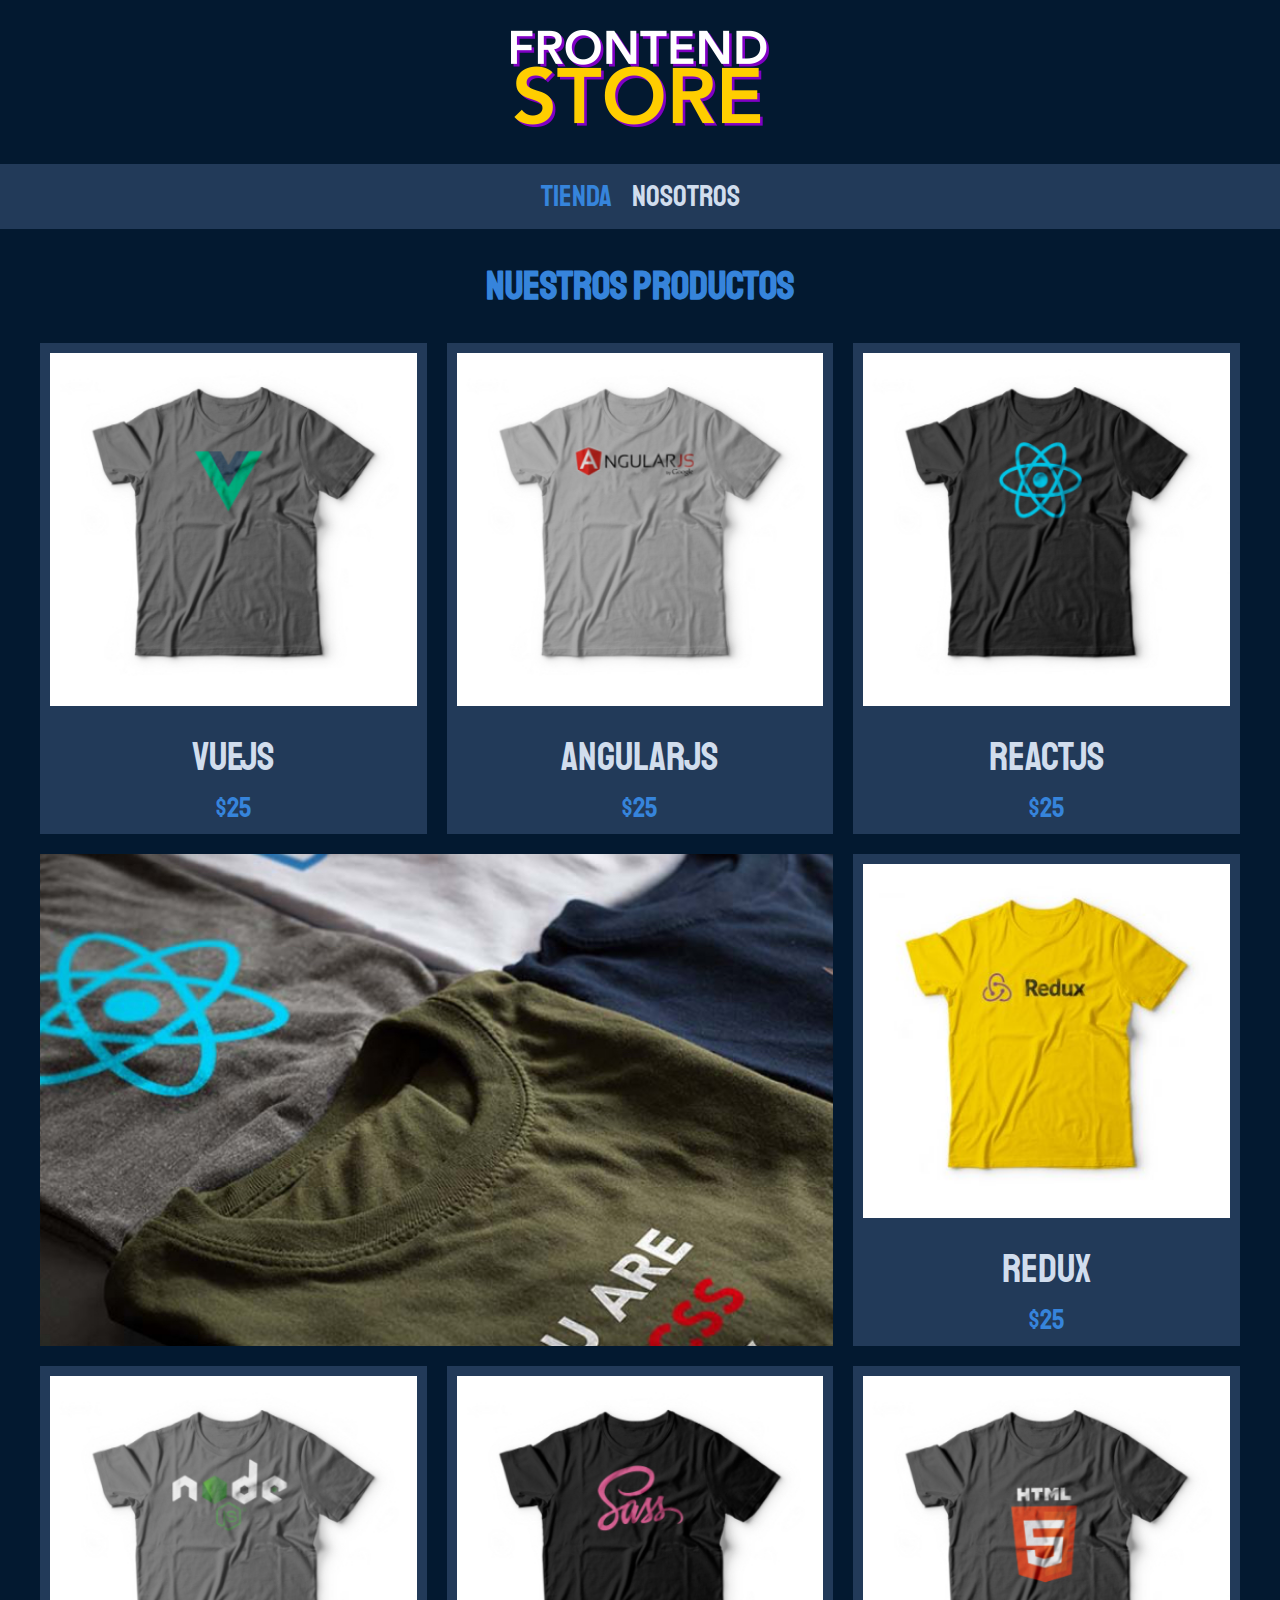
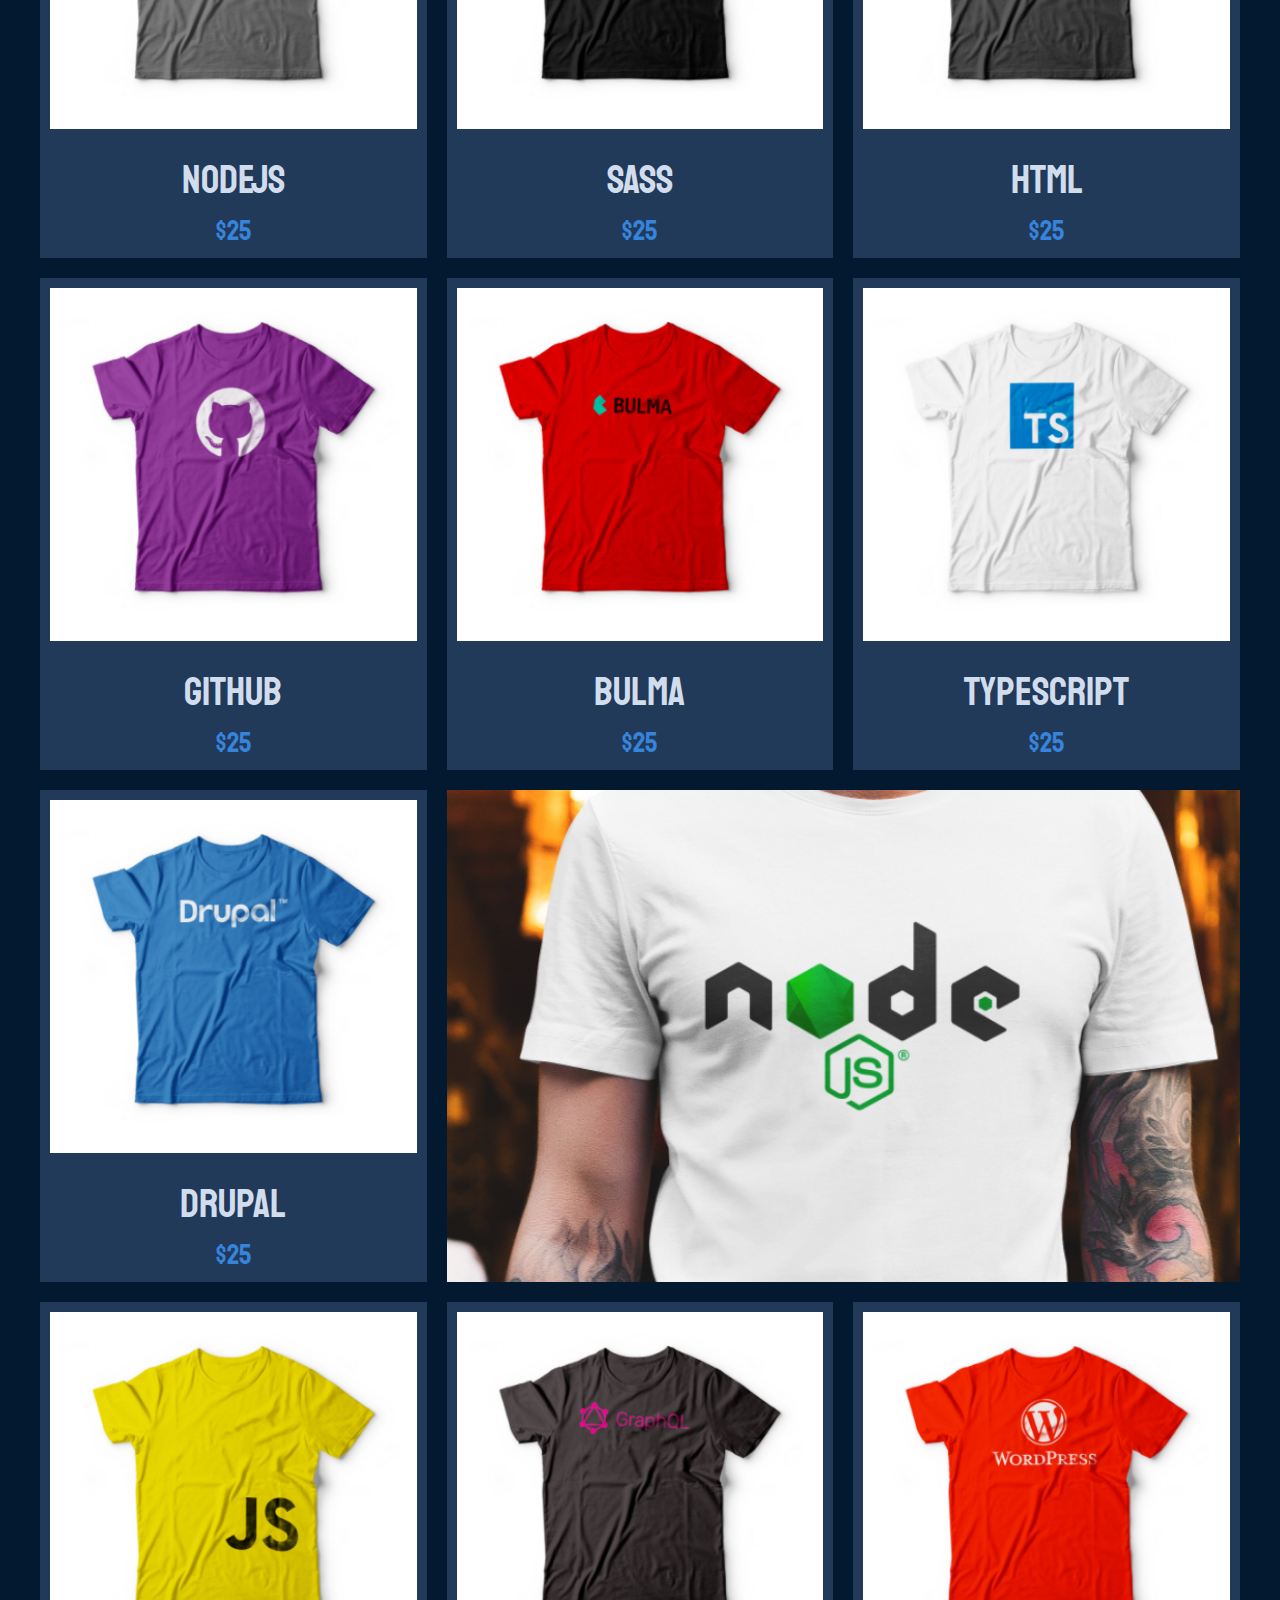
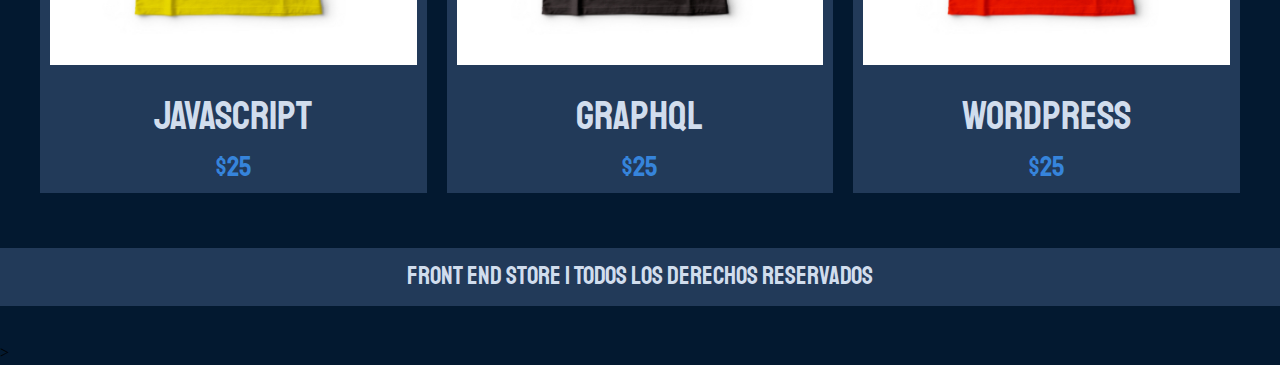
<file: index.html>
<!DOCTYPE html>
<html lang="en">
<head>
    <meta charset="UTF-8">
    <meta name="viewport" content="width=device-width, initial-scale=1.0">
    <link rel="preconnect" href="https://fonts.googleapis.com">
    <link rel="preconnect" href="https://fonts.gstatic.com" crossorigin>
    <link href="https://fonts.googleapis.com/css2?family=Staatliches&display=swap" rel="stylesheet">
    <title>FrontEnd Store</title>
    <link rel="stylesheet" href="css/normalize.css">
    <link rel="stylesheet" href="css/style.css">
</head>
<body>
    
    <header class="header">
        <a href="">
            <img class="header__logo" src="img/logo.png" alt="Logo">
        </a>
    </header>
    
    <nav class="navegacion">
        <a class="navegacion__enlace navegacion__enlace--activo" href="index.html">Tienda</a>
        <a class="navegacion__enlace " href="nosotros.html">Nosotros</a>
    </nav>

    <main class="contenedor">
        <h1>Nuestros productos</h1>

        <div class="grid">
            <div class="producto">
                <a href="producto.html">
                    <img class="producto__imagen" src="img/1.jpg" alt="Camiseta">
                    <div class="producto__info">
                        <p class="producto__nombre">VueJS</p>
                        <p class="producto__precio">$25</p>
                    </div>
                </a>
            </div>
            <div class="producto">
                <a href="producto.html">
                    <img class="producto__imagen" src="img/2.jpg" alt="Camiseta">
                    <div class="producto__info">
                        <p class="producto__nombre">AngularJS</p>
                        <p class="producto__precio">$25</p>
                    </div>
                </a>
            </div>
            <div class="producto">
                <a href="producto.html">
                    <img class="producto__imagen" src="img/3.jpg" alt="Camiseta">
                    <div class="producto__info">
                        <p class="producto__nombre">ReactJS</p>
                        <p class="producto__precio">$25</p>
                    </div>
                </a>
            </div>
            <div class="producto">
                <a href="producto.html">
                    <img class="producto__imagen" src="img/4.jpg" alt="Camiseta">
                    <div class="producto__info">
                        <p class="producto__nombre">Redux</p>
                        <p class="producto__precio">$25</p>
                    </div>
                </a>
            </div>
            <div class="producto">
                <a href="producto.html">
                    <img class="producto__imagen" src="img/5.jpg" alt="Camiseta">
                    <div class="producto__info">
                        <p class="producto__nombre">NodeJS</p>
                        <p class="producto__precio">$25</p>
                    </div>
                </a>
            </div>
            <div class="producto">
                <a href="producto.html">
                    <img class="producto__imagen" src="img/6.jpg" alt="Camiseta">
                    <div class="producto__info">
                        <p class="producto__nombre">Sass</p>
                        <p class="producto__precio">$25</p>
                    </div>
                </a>
            </div>
            <div class="producto">
                <a href="producto.html">
                    <img class="producto__imagen" src="img/7.jpg" alt="Camiseta">
                    <div class="producto__info">
                        <p class="producto__nombre">HTML</p>
                        <p class="producto__precio">$25</p>
                    </div>
                </a>
            </div>
            <div class="producto">
                <a href="producto.html">
                    <img class="producto__imagen" src="img/8.jpg" alt="Camiseta">
                    <div class="producto__info">
                        <p class="producto__nombre">Github</p>
                        <p class="producto__precio">$25</p>
                    </div>
                </a>
            </div>
            <div class="producto">
                <a href="producto.html">
                    <img class="producto__imagen" src="img/9.jpg" alt="Camiseta">
                    <div class="producto__info">
                        <p class="producto__nombre">Bulma</p>
                        <p class="producto__precio">$25</p>
                    </div>
                </a>
            </div>
            <div class="producto">
                <a href="producto.html">
                    <img class="producto__imagen" src="img/10.jpg" alt="Camiseta">
                    <div class="producto__info">
                        <p class="producto__nombre">Typescript</p>
                        <p class="producto__precio">$25</p>
                    </div>
                </a>
            </div>
            <div class="producto">
                <a href="producto.html">
                    <img class="producto__imagen" src="img/11.jpg" alt="Camiseta">
                    <div class="producto__info">
                        <p class="producto__nombre">Drupal</p>
                        <p class="producto__precio">$25</p>
                    </div>
                </a>
            </div>
            <div class="producto">
                <a href="producto.html">
                    <img class="producto__imagen" src="img/12.jpg" alt="Camiseta">
                    <div class="producto__info">
                        <p class="producto__nombre">Javascript</p>
                        <p class="producto__precio">$25</p>
                    </div>
                </a>
            </div>
            <div class="producto">
                <a href="producto.html">
                    <img class="producto__imagen" src="img/13.jpg" alt="Camiseta">
                    <div class="producto__info">
                        <p class="producto__nombre">GraphQL</p>
                        <p class="producto__precio">$25</p>
                    </div>
                </a>
            </div>
            <div class="producto">
                <a href="producto.html">
                    <img class="producto__imagen" src="img/14.jpg" alt="Camiseta">
                    <div class="producto__info">
                        <p class="producto__nombre">Wordpress</p>
                        <p class="producto__precio">$25</p>
                    </div>
                </a>
            </div>

            <div class="grafico grafico--camisas"></div>
            <div class="grafico grafico--node"></div>
        </div>
    </main>


    <footer class="footer">
        <p class="footer__texto">Front End Store | Todos los derechos reservados</p>
    </footer>
</body>
</html>>
</file>
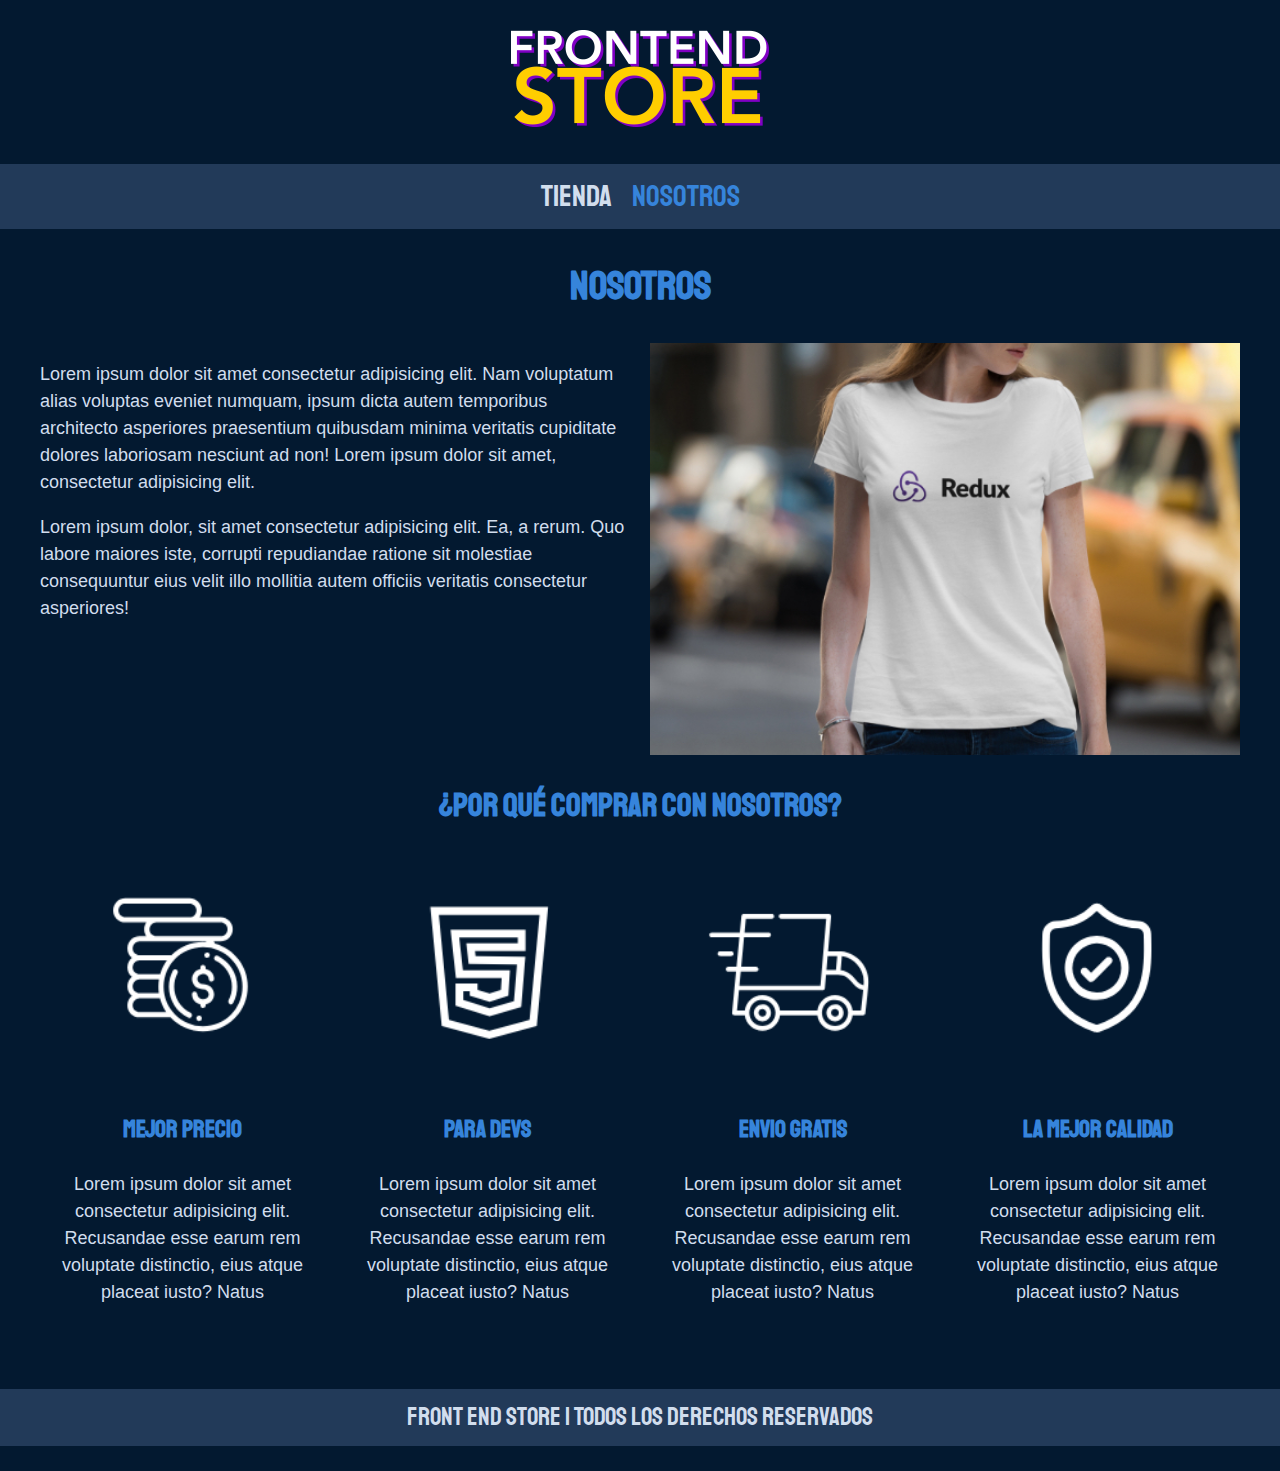
<file: nosotros.html>
<!DOCTYPE html>
<html lang="en">
<head>
    <meta charset="UTF-8">
    <meta name="viewport" content="width=device-width, initial-scale=1.0">
    <link rel="preconnect" href="https://fonts.googleapis.com">
    <link rel="preconnect" href="https://fonts.gstatic.com" crossorigin>
    <link href="https://fonts.googleapis.com/css2?family=Staatliches&display=swap" rel="stylesheet">
    <title>FrontEnd Store</title>
    <link rel="stylesheet" href="css/normalize.css">
    <link rel="stylesheet" href="css/style.css">
</head>
<body>
    
    <header class="header">
        <a href="">
            <img class="header__logo" src="img/logo.png" alt="Logo">
        </a>
    </header>
    
    <nav class="navegacion">
        <a class="navegacion__enlace " href="index.html">Tienda</a>
        <a class="navegacion__enlace navegacion__enlace--activo" href="nosotros.html">Nosotros</a>
    </nav>

    <main class="contenedor"></main>
        <h1>Nosotros</h1>

        <div class="nosotros">
            <div class="nosotros__contenido">
                <p>Lorem ipsum dolor sit amet consectetur adipisicing elit. Nam voluptatum alias voluptas eveniet numquam, ipsum dicta autem temporibus architecto asperiores praesentium quibusdam minima veritatis cupiditate dolores laboriosam nesciunt ad non! Lorem ipsum dolor sit amet, consectetur adipisicing elit. </p>
                <p>Lorem ipsum dolor, sit amet consectetur adipisicing elit. Ea, a rerum. Quo labore maiores iste, corrupti repudiandae ratione sit molestiae consequuntur eius velit illo mollitia autem officiis veritatis consectetur asperiores!</p>
            </div>
            <img class="nosotros__imagen" src="img/nosotros.jpg" alt="Nosotros">
        </div>
    </main>

    <section class="contenedor comprar">
        <h2 class="contenedor__titulo">¿Por qué comprar con nosotros?</h2>

        <div class="bloques">
            <div class="bloque">
                <img class="bloque__imagen" src="img/icono_1.png" alt="mejor precio">
                <h3>Mejor precio</h3>
                <p>Lorem ipsum dolor sit amet consectetur adipisicing elit. Recusandae esse earum rem voluptate distinctio, eius atque placeat iusto? Natus</p>
            </div>
            <div class="bloque">
                <img class="bloque__imagen" src="img/icono_2.png" alt="mejor precio">
                <h3>Para devs</h3>
                <p>Lorem ipsum dolor sit amet consectetur adipisicing elit. Recusandae esse earum rem voluptate distinctio, eius atque placeat iusto? Natus</p>
            </div>
            <div class="bloque">
                <img class="bloque__imagen" src="img/icono_3.png" alt="mejor precio">
                <h3>Envio gratis</h3>
                <p>Lorem ipsum dolor sit amet consectetur adipisicing elit. Recusandae esse earum rem voluptate distinctio, eius atque placeat iusto? Natus</p>
            </div>
            <div class="bloque">
                <img class="bloque__imagen" src="img/icono_4.png" alt="mejor precio">
                <h3>La mejor calidad</h3>
                <p>Lorem ipsum dolor sit amet consectetur adipisicing elit. Recusandae esse earum rem voluptate distinctio, eius atque placeat iusto? Natus</p>
            </div>
        </div>
    </section>

    <footer class="footer"></footer>
        <p class="footer__texto">Front End Store | Todos los derechos reservados</p>
    </footer>
</body>
</html>
</file>
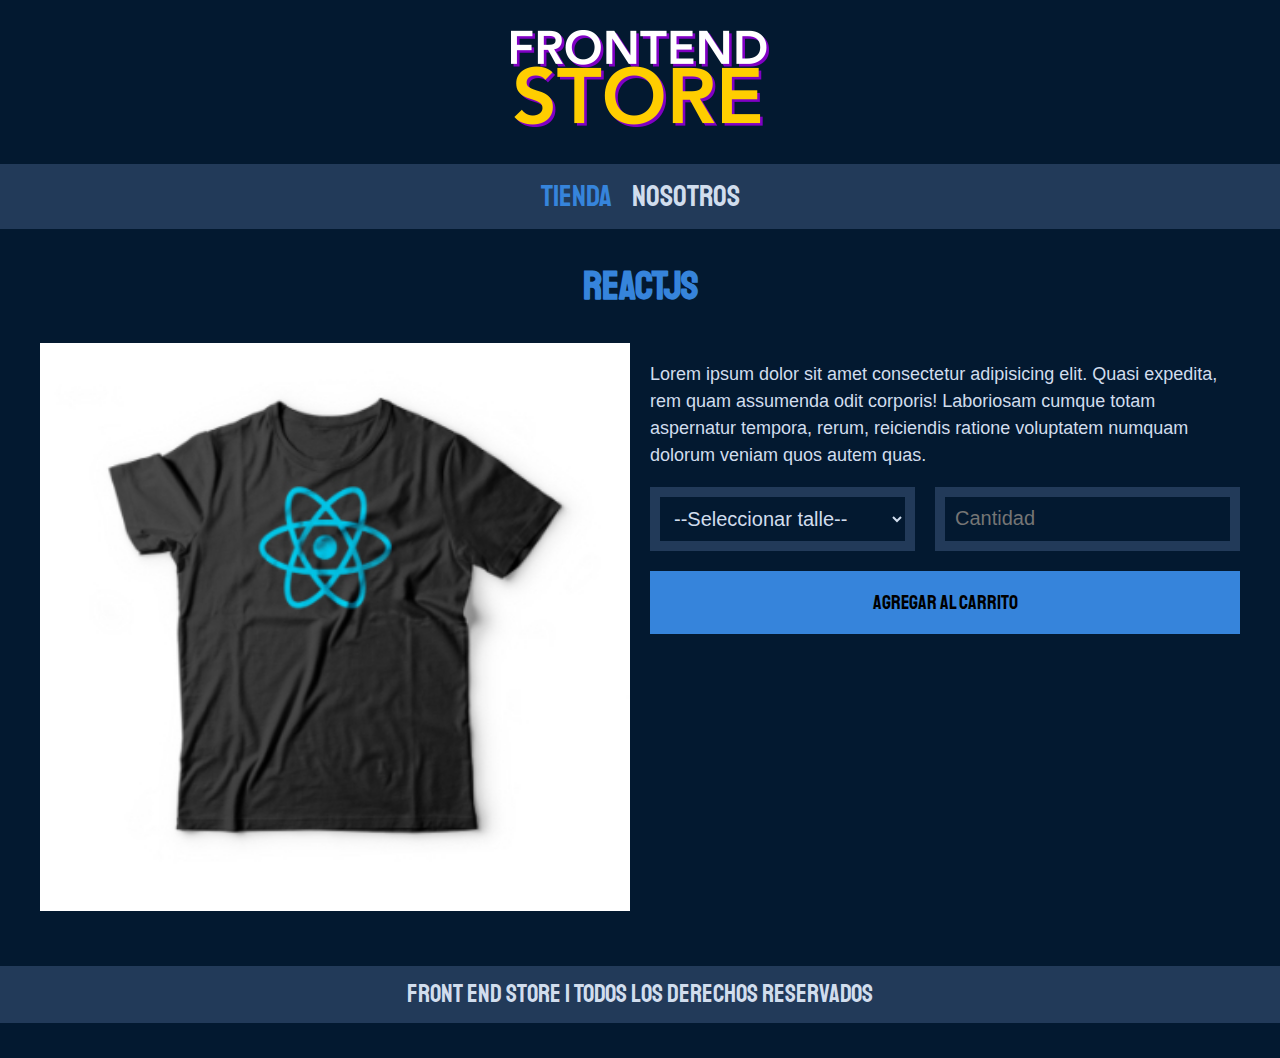
<file: producto.html>
<!DOCTYPE html>
<html lang="en">
<head>
    <meta charset="UTF-8">
    <meta name="viewport" content="width=device-width, initial-scale=1.0">
    <link rel="preconnect" href="https://fonts.googleapis.com">
    <link rel="preconnect" href="https://fonts.gstatic.com" crossorigin>
    <link href="https://fonts.googleapis.com/css2?family=Staatliches&display=swap" rel="stylesheet">
    <title>FrontEnd Store</title>
    <link rel="stylesheet" href="css/normalize.css">
    <link rel="stylesheet" href="css/style.css">
</head>
<body>
    
    <header class="header">
        <a href="">
            <img class="header__logo" src="img/logo.png" alt="Logo">
        </a>
    </header>
    
    <nav class="navegacion">
        <a class="navegacion__enlace navegacion__enlace--activo" href="index.html">Tienda</a>
        <a class="navegacion__enlace " href="nosotros.html">Nosotros</a>
    </nav>

    <main class="contenedor">
        <h1>ReactJS</h1>

        <div class="camisa">
            <img class="camisa__imagen" src="img/3.jpg" alt="Imagen del producto">

            <div class="camisa__contenido">
                <p>Lorem ipsum dolor sit amet consectetur adipisicing elit. Quasi expedita, rem quam assumenda odit corporis! Laboriosam cumque totam aspernatur tempora, rerum, reiciendis ratione voluptatem numquam dolorum veniam quos autem quas.</p>
                <form class="formulario">
                    <select class="formulario__campo">
                        <option disabled selected>--Seleccionar talle--</option>
                        <option>Chica</option>
                        <option>Mediana</option>
                        <option>Grande</option>
                    </select>
                    <input class="formulario__campo" type="number" placeholder="Cantidad" min="1">
                    <input class="formulario__submit" type="submit" value="Agregar al carrito">
                </form>
            </div>
            
        </div>
    </main>


    <footer class="footer">
        <p class="footer__texto">Front End Store | Todos los derechos reservados</p>
    </footer>
</body>
</html>
</file>
<file: css/style.css>
:root {
    --firs-color: #031930;
    --second-color: #223a59;
    --celeste-color: #3684db;
    --four-color: #b3d6f9;
    --five-color: #758ba5;
    --six-color: #d1dded;

    --fuente-principal: "Staatliches", sans-serif;
}

html {
    box-sizing: border-box;
    font-size: 62.5%;
}
  *, *:before, *:after {
    box-sizing: inherit;
}

/* Globales */

body {
    background-color: var(--firs-color);
    line-height: 1.5;
    font-size: 1.6rem;
}

p {
    font-family: Arial, Helvetica, sans-serif;
    color: var(--six-color);
    font-size: 1.8rem;
}

a {
    text-decoration: none;
}

img {
    width: 100%;
}

.contenedor {
    max-width: 120rem;
    margin: 0 auto;
}

h1, h2, h3 {
    text-align: center;
    color: var(--celeste-color);
    font-family: var(--fuente-principal);
}

h1 {
    font-size: 4rem;
}

h2 {
    font-size: 3.2rem;
}

h3 {
    font-size: 2.4rem;
}

/* Header */

.header {
    display: flex;
    justify-content: center;
}
.header__logo {
    margin: 3rem 0;
}


/* Barra de navegacion */

.navegacion {
    background-color: var(--second-color);
    padding: 1rem 0;
    display: flex;
    justify-content: center;
    gap: 2rem;
}
.navegacion__enlace {
    font-size: 3rem;
    color: var(--six-color);
    text-transform: uppercase;
    font-family: var(--fuente-principal);
}

.navegacion__enlace--activo, 
.navegacion__enlace:hover {
    color: var(--celeste-color);
}


.grid{
    display: grid;
    grid-template-columns: repeat(2, 1fr);
    gap: 2rem;
}
@media (min-width:768px){
    .grid{
        grid-template-columns: repeat(3, 1fr);
    }
}

.producto{
    background-color: var(--second-color);
}

.producto__imagen{
    padding: 1rem;
}

.producto__nombre{
    font-size: 4rem;
}

.producto__precio{
    font-size: 2.8rem;
    color: var(--celeste-color);
}

.producto__nombre,
.producto__precio {
    font-family: var(--fuente-principal);
    margin: 1rem 0;
    text-align: center;
    line-height: 1.2;
}

/* Graficos */


.grafico{
    min-height: 30rem;
    background-size: cover;
    grid-column: 1 / 3;
}

.grafico--camisas{
    grid-row: 2 / 3;
    background-image: url(../img/grafico1.jpg);
}


.grafico--node {
    background-image: url(../img/grafico2.jpg);
    grid-row: 8 / 9;
}

@media (min-width:768px) {
    .grafico--node{
    grid-row: 5 / 6;
    grid-column: 2 / 4;
    
}
}


/* Nosotros */

.nosotros{
    display: grid;
    grid-template-rows: repeat(2, auto);
}

@media (min-width:768px){
    .nosotros{
    grid-template-columns: repeat(2, 1fr);
    column-gap: 2rem;
    margin: 0 auto;
    max-width: 1200px;
    }
}


.nosotros__imagen{
    grid-row: 1 / 2;
}

@media (min-width:768px){
    .nosotros__imagen{
        grid-column: 2 / 3;
        
    }
}

/* Bloques */

.bloques{
    display: grid;
    grid-template-columns: repeat(2, 1fr);
    gap: 2rem;
}

.bloque{
    text-align: center;
}


.bloque__titulo{
    margin: 0;
}

@media (min-width:768px){
    .bloques{
        grid-template-columns: repeat(4, 1fr);
    }
}

/* Pagina del producto */

@media (min-width:768px){
    .camisa {
        display: grid;
        grid-template-columns: repeat(2, 1fr);
        column-gap: 2rem;
    }
}

.formulario{
    display: grid;
    grid-template-columns: repeat(2, 1fr);
    gap: 2rem;
}

.formulario__campo{
    border: 1rem solid var(--second-color);
    background-color: transparent;
    color: var(--six-color);
    font-size: 2rem;
    font-family: Arial, Helvetica, sans-serif;
    padding: 1rem;
}

.formulario__submit{
    background-color: var(--celeste-color);
    border: none;
    font-family: var(--fuente-principal);
    font-size: 2rem;
    padding: 2rem;
    transition: background-color .3s ease;
    grid-column: 1 / 3;
}

.formulario__submit:hover{
    cursor: pointer;
    background-color: #2c6ab1;
}

/* Footer */

.footer {
    color: var(--six-color);
    padding: 1rem 0;
    margin-top: 2rem;
}
.footer__texto {
    background-color: var(--second-color);
    font-family: var(--fuente-principal);
    font-size: 2.5rem;
    padding: 1rem 0;
    text-align: center;
}
</file>
